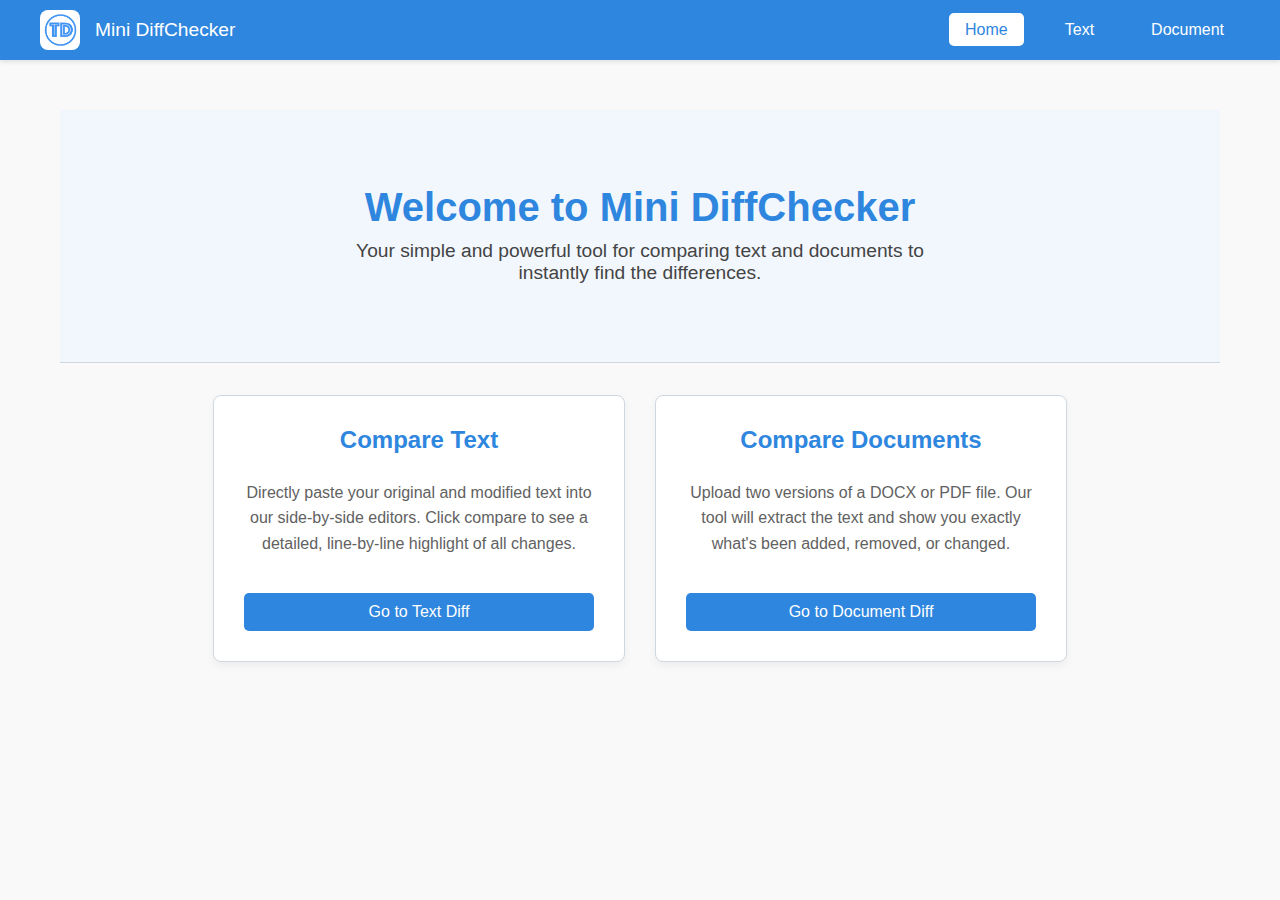
<file: home.html>
<!DOCTYPE html>
<html lang="en">
<head>
    <meta charset="UTF-8" />
    <title>Mini DiffChecker</title>
    <link rel="stylesheet" href="./styles/style.css" />
    <style>
        .hero {
            text-align: center;
            /* MODIFIED: Reduced vertical padding */
            padding: 3rem 20px;
            background-color: rgba(240, 246, 255, 0.7); /* Slightly transparent to show gradient */
            border-bottom: 1px solid #d0d7de;
        }
        .hero h1 {
            font-size: 2.5em;
            color: var(--primary-blue);
            margin-bottom: 10px;
        }
        .hero p {
            font-size: 1.2em;
            color: #444;
            max-width: 600px;
            margin: 0 auto 30px auto;
        }
        .features {
            display: flex;
            justify-content: center;
            gap: 30px;
            /* MODIFIED: Reduced top margin */
            margin-top: 2rem;
            flex-wrap: wrap;
        }
        .feature-card {
            background: white;
            border: 1px solid #d0d7de;
            border-radius: 8px;
            padding: 30px;
            max-width: 350px;
            text-align: center;
            box-shadow: 0 4px 8px rgba(0,0,0,0.05);
            transition: transform 0.2s, box-shadow 0.2s;
            display: flex;
            flex-direction: column;
        }
        .feature-card:hover {
            transform: translateY(-5px);
            box-shadow: 0 6px 12px rgba(0,0,0,0.1);
        }
        .feature-card h2 {
            color: var(--primary-blue);
            margin-top: 0;
        }
        .feature-card p {
            color: #616161;
            line-height: 1.6;
            flex-grow: 1;
        }
        .cta-button {
            display: inline-block;
            background: var(--primary-blue);
            color: white;
            /* MODIFIED: Reduced padding to make button smaller */
            padding: 10px 22px;
            text-decoration: none;
            border-radius: 5px;
            font-weight: 500;
            margin-top: 20px;
            transition: background-color 0.2s;
        }
        .cta-button:hover {
            background: #1965b3;
        }
    </style>
</head>
<body>
    <header class="main-header">
        <div class="header-content">
            <a href="home.html" class="logo-container">
                <img src="./assets/logo.png" alt="TD Logo" class="logo-placeholder">
                <span class="system-name">Mini DiffChecker</span>
            </a>
            <nav class="main-nav">
                <ul>
                    <li><a href="home.html" class="active-nav">Home</a></li>
                    <li><a href="index.html">Text</a></li>
                    <li><a href="document.html">Document</a></li>
                </ul>
            </nav>
        </div>
    </header>

    <main class="diff-container">
        <section class="hero">
            <h1>Welcome to Mini DiffChecker</h1>
            <p>Your simple and powerful tool for comparing text and documents to instantly find the differences.</p>
        </section>

        <div class="features">
            <div class="feature-card">
                <h2>Compare Text</h2>
                <p>Directly paste your original and modified text into our side-by-side editors. Click compare to see a detailed, line-by-line highlight of all changes.</p>
                <a href="index.html" class="cta-button">Go to Text Diff</a>
            </div>
            <div class="feature-card">
                <h2>Compare Documents</h2>
                <p>Upload two versions of a DOCX or PDF file. Our tool will extract the text and show you exactly what's been added, removed, or changed.</p>
                <a href="document.html" class="cta-button">Go to Document Diff</a>
            </div>
        </div>
    </main>
</body>
</html>
</file>
<file: styles/style.css>
:root {
  --primary-blue: #2E86DE;
  --background-light: #ffffff;
  --text-dark: #222;
}

.hidden {
  display: none;
}

body {
  font-family: Arial, sans-serif;
  background: #f9f9f9; /* I used the more specific body rule you had below */
  margin: 0; /* Changed from 40px to 0 to allow the header to be full-width */
  padding: 0;
  overflow-x: hidden;
  color: var(--text-dark);
}

/* ▼▼▼ ADD THESE NEW HEADER STYLES ▼▼▼ */

.main-header {
  background-color: var(--primary-blue);
  color: white;
  padding: 10px 40px; /* Provides spacing on the sides */
  box-shadow: 0 2px 4px rgba(0, 0, 0, 0.1);
  margin-bottom: 20px; /* Adds space between header and the "Mini Diffchecker" H1 */
}

.header-content {
  display: flex;
  justify-content: space-between; /* This pushes the logo and nav to opposite ends */
  align-items: center;
  max-width: 1200px; /* Optional: keeps content aligned with the rest of the page */
  margin: 0 auto;
}

.logo-container {
  display: flex;
  align-items: center;
  text-decoration: none; /* Removes underline from the link */
  color: white;
}

.logo-placeholder {
  font-weight: bold;
  font-size: 24px;
  background-color: white;
  color: var(--primary-blue);
  width: 40px;
  height: 40px;
  display: flex;
  align-items: center;
  justify-content: center;
  border-radius: 8px;
  margin-right: 15px; /* Space between logo and text */
}

.system-name {
  font-size: 1.2em;
  font-weight: 500;
}

.main-nav ul {
  margin: 0;
  padding: 0;
  list-style: none; /* Removes bullet points */
  display: flex;
  gap: 25px; /* Space between nav items */
}

.main-nav a {
  color: white;
  text-decoration: none;
  font-size: 1em;
  padding: 8px 16px; /* Gives the links a larger, button-like click area */
  border-radius: 5px; /* Adds rounded corners to all links */
}

/* 2. Hover effect for non-active links */
.main-nav a:hover {
  background-color: rgba(255, 255, 255, 0.15); /* Subtle highlight on hover */
}

/* 3. The highlighted white box for the active link */
.main-nav .active-nav {
  background-color: white;
  color: var(--primary-blue); /* Use your theme's blue for the text */
  font-weight: 500; /* A slightly bolder font looks good */
}

h1 {
  margin-bottom: 20px;
}

h2 {
  margin: 10px 0;
}

.diff-container {
  max-width: 1200px;
  margin: 0 auto;
  margin-top: 50px;
  padding: 0 20px;
  box-sizing: border-box;
}

.editor-wrapper {
  display: flex;
  gap: 20px;
  flex-wrap: wrap;
}

.editor-column {
  flex: 1;
  min-width: 0;
  display: flex;
  flex-direction: column;
}

.editor-header {
  display: flex;
  justify-content: space-between;
  align-items: center;
  margin-bottom: 5px;
}

.editor-header h2 {
  margin: 0; /* Reset margin for alignment */
}

.editor {
  width: 100%;
  height: 300px;
  border: 2px solid rgba(46, 134, 222, 0.3); /* ✅ 20% opacity */
  border-radius: 4px;
  box-sizing: border-box;
  transition: border-color 0.2s;
  overflow: hidden; /* <-- ADD THIS LINE */
}

.diff-viewer {
  width: 100%;
  height: auto;
  min-height: 150px;
  margin-top: 20px;
  margin-bottom: 30px;
  border: 1px solid #ccc;
  overflow: hidden; /* <-- ADD THIS LINE */
}

button {
  background: var(--primary-blue);
  border: none;
  color: white;
  padding: 10px 20px;
  cursor: pointer;
  border-radius: 4px;
  margin-top: 10px;
}

button:hover {
  background: #1965b3; /* Slightly darker blue on hover */
}

.open-file-btn {
  background: none;
  border: 1px solid var(--primary-blue);
  color: var(--primary-blue);
  padding: 4px 12px;
  margin-top: 0;
  font-size: 0.9em;
  transition: background-color 0.2s, color 0.2s;
}

.open-file-btn:hover {
  background: rgba(46, 134, 222, 0.1);
  color: #1965b3;
}

.hidden-file-input {
  display: none;
}


.diff-output {
  border: 1px solid #ccc;
  background: #fefefe;
  padding: 15px;
  margin-top: 15px;
  white-space: pre-wrap;
  font-family: monospace;
}

.diff-output ins {
  background: #d4fcbc;
  text-decoration: none;
}

.diff-output del {
  background: #fbb6c2;
  text-decoration: none;
}

.file-upload {
  display: inline-block;
  cursor: pointer;
  color: var(--primary-blue); /* or your TD blue */
  font-weight: 500;
  margin-bottom: 5px;
}

.file-upload:hover {
  text-decoration: underline;
}

/* Filename: styles/document-compare.css */

.section-subtitle {
  text-align: center;
  color: #616161;
  margin-top: -10px;
  margin-bottom: 20px;
}

/* This rule forces the two-column layout */
.file-comparison-container {
  display: flex;
  flex-direction: row;
  justify-content: center;
  align-items: stretch;
  gap: 30px;
  margin-top: 20px;
}

/* This rule styles the drop zone containers */
.drop-zone {
  flex: 1;
  max-width: 500px;
  display: flex;
  flex-direction: column;
  align-items: center;
  justify-content: center;
  padding: 40px;
  border: 2px dashed #e0e0e0;
  border-radius: 8px;
  background-color: #fafafa;
  color: #616161;
  text-align: center;
  position: relative;
  min-height: 250px;
  transition: border-color 0.2s, background-color 0.2s;
  cursor: pointer;
}

/* Adds a highlight effect on hover or drag-over */
.drop-zone:hover, .drop-zone.dragover {
  border-color: #2E86DE;
  background-color: #f0f6ff;
}

/* Styles the content inside the drop zone */
.drop-zone__content {
  display: flex;
  flex-direction: column;
  align-items: center;
  justify-content: center;
}

.file-icon {
  stroke: #bdbdbd;
  margin-bottom: 15px;
}

.drop-zone p {
  margin: 4px 0;
}

.file-types {
  font-size: 0.9em;
  color: #9e9e9e;
  margin-bottom: 20px;
}

/* This is the correct style for the "Upload File" button */
.upload-button {
  background: #2E86DE;
  border: none;
  color: white;
  padding: 10px 25px;
  cursor: pointer;
  border-radius: 4px;
  margin-top: 15px;
  font-weight: 500;
  transition: background-color 0.2s;
}

.upload-button:hover {
  background: #1965b3;
}

/* Styles for the filename after a file is chosen */
.drop-zone__file-display {
  font-weight: bold;
  font-size: 1.1em;
  color: #2E86DE;
}

.drop-zone__file-display.processing {
  color: #616161;
  font-style: italic;
}

/* Styles for the main "Find Difference" button area */
.compare-files-wrapper {
  text-align: center;
  margin-top: 20px;
}


#result-container {
  display: grid;
  grid-template-columns: 1fr 1fr 320px; /* Three columns */
  gap: 15px;
  width: 100%;
  height: calc(100vh - 150px); /* Fill the vertical space */
}

.document-viewer, .changes-sidebar {
  border: 1px solid #e0e0e0;
  border-radius: 8px;
  background: #fff;
  display: flex;
  flex-direction: column;
}

.document-viewer h3, .changes-sidebar h3 {
  padding: 10px 15px;
  margin: 0;
  font-size: 1em;
  font-weight: 500;
  background: #f5f5f5;
  border-bottom: 1px solid #e0e0e0;
  border-radius: 8px 8px 0 0;
}

.document-viewer iframe {
  width: 100%;
  height: 100%;
  border: none;
}

#changes-log {
  padding: 10px;
  overflow-y: auto;
  flex-grow: 1;
}

.change-item {
  margin-bottom: 10px;
  border: 1px solid #e0e0e0;
  border-radius: 5px;
  font-size: 0.9em;
}

.change-header {
  padding: 5px 8px;
  font-weight: bold;
  font-size: 0.8em;
  text-transform: uppercase;
  border-bottom: 1px solid #e0e0e0;
}

.change-content {
  padding: 8px;
  white-space: pre-wrap;
  word-wrap: break-word;
  background: #fafafa;
}

/* Colors for Added/Removed */
.change-item.added .change-header {
  background-color: #e8f5e9; /* Light Green */
  color: #2e7d32;
}
.change-item.removed .change-header {
  background-color: #ffebee; /* Light Red */
  color: #c62828;
}

.diff-html-wrapper {
    padding: 20px;
    font-family: Arial, sans-serif;
    line-height: 1.6;
    white-space: pre-wrap; /* Preserves whitespace and wraps lines */
    word-wrap: break-word;
}

.diff-html-wrapper del {
    background-color: #ffebee; /* Light Red */
    color: #c62828;
    text-decoration: line-through;
}

.diff-html-wrapper ins {
    background-color: #e8f5e9; /* Light Green */
    color: #2e7d32;
    text-decoration: none;
}

.diff-summary-header {
  display: flex;
  justify-content: space-between;
  padding: 10px 15px;
  background-color: #f6f8fa;
  border: 1px solid #ccc;
  border-bottom: none;
  border-radius: 4px 4px 0 0;
}

.diff-stat {
  display: flex;
  align-items: center;
  gap: 8px;
  font-size: 0.9em;
  font-weight: 500;
}

.diff-stat.removals {
  color: #c62828; /* Red for removals */
}

.diff-stat.additions {
  color: #2e7d32; /* Green for additions */
}
</file>
